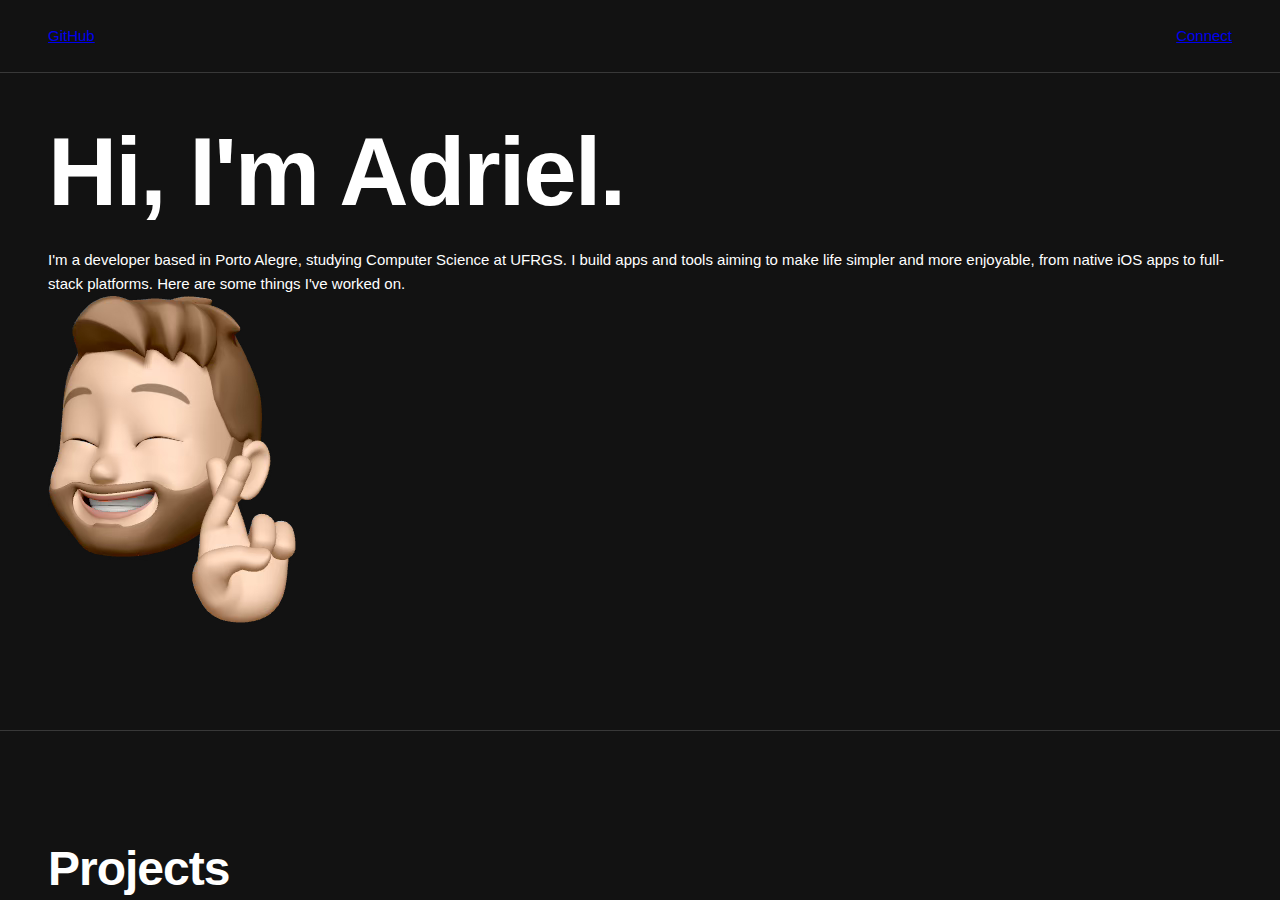
<file: index.html>
<!DOCTYPE html>
<html lang="en">

<head>
    <meta charset="UTF-8" />
    <meta http-equiv="refresh" content="0; url=/portfolio" />
    <meta http-equiv="Cache-Control" content="no-cache, no-store, must-revalidate" />
    <meta http-equiv="Pragma" content="no-cache" />
    <meta http-equiv="Expires" content="0" />
    <title>Adriel de Souza's website</title>
    <meta name="title" content="Adriel de Souza's website" />
    <meta name="description"
        content="I'm a developer based in Porto Alegre, studying Computer Science at UFRGS.I build apps and tools aiming to make life simpler and more enjoyable, from native iOS apps to full-stack platforms. Here are some things I've worked on." />
    <link rel="icon" href="/portfolio/assets/images/favicon.png">

    <!-- Open Graph / Facebook -->
    <meta property="og:type" content="website" />
    <meta property="og:title" content="Adriel de Souza's website" />
    <meta property="og:description"
        content="I'm a developer based in Porto Alegre, studying Computer Science at UFRGS.I build apps and tools aiming to make life simpler and more enjoyable, from native iOS apps to full-stack platforms. Here are some things I've worked on." />
    <meta property="og:image" content="/portfolio/assets/images/og.png" />

    <!-- X (Twitter) -->
    <meta property="twitter:card" content="summary_large_image" />
    <meta property="twitter:title" content="Adriel de Souza's website" />
    <meta property="twitter:description"
        content="I'm a developer based in Porto Alegre, studying Computer Science at UFRGS.I build apps and tools aiming to make life simpler and more enjoyable, from native iOS apps to full-stack platforms. Here are some things I've worked on." />
    <meta property="og:image" content="/portfolio/assets/images/og.png" />
</head>

<body></body>

</html>
</file>
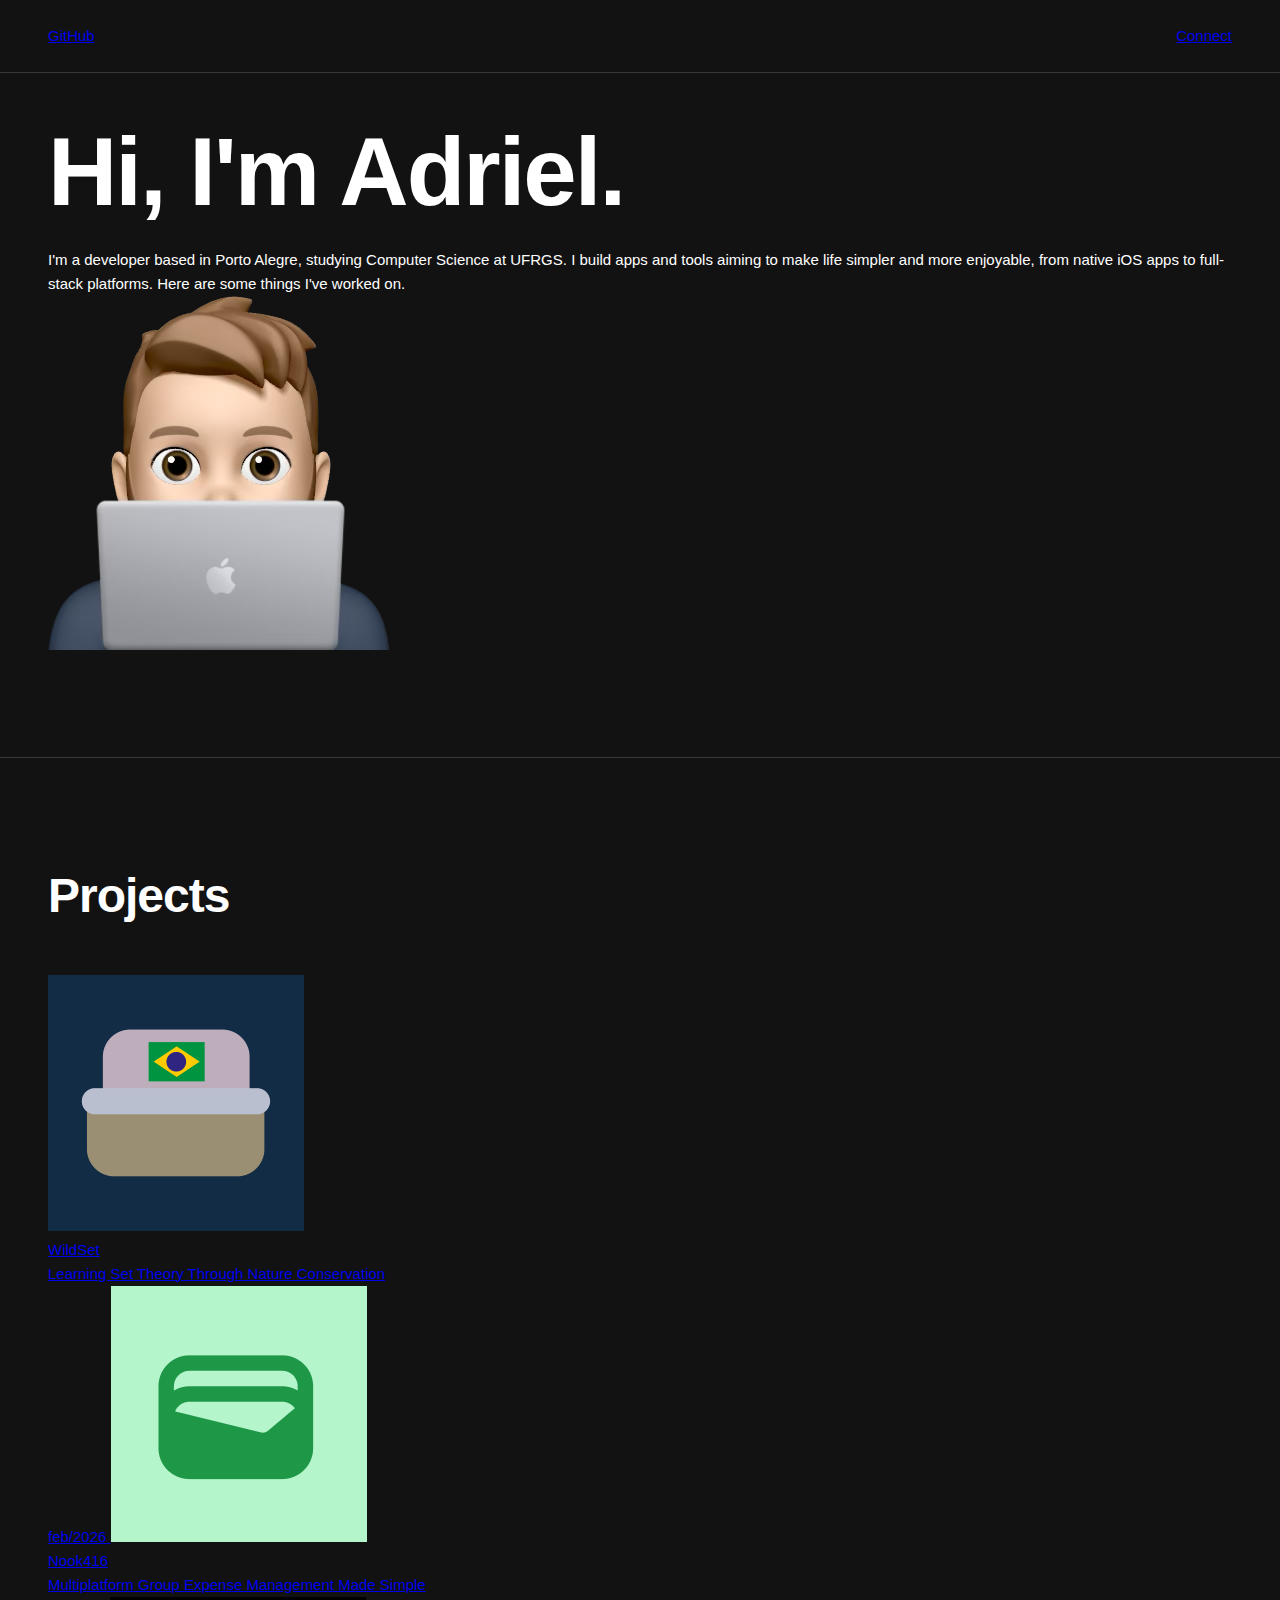
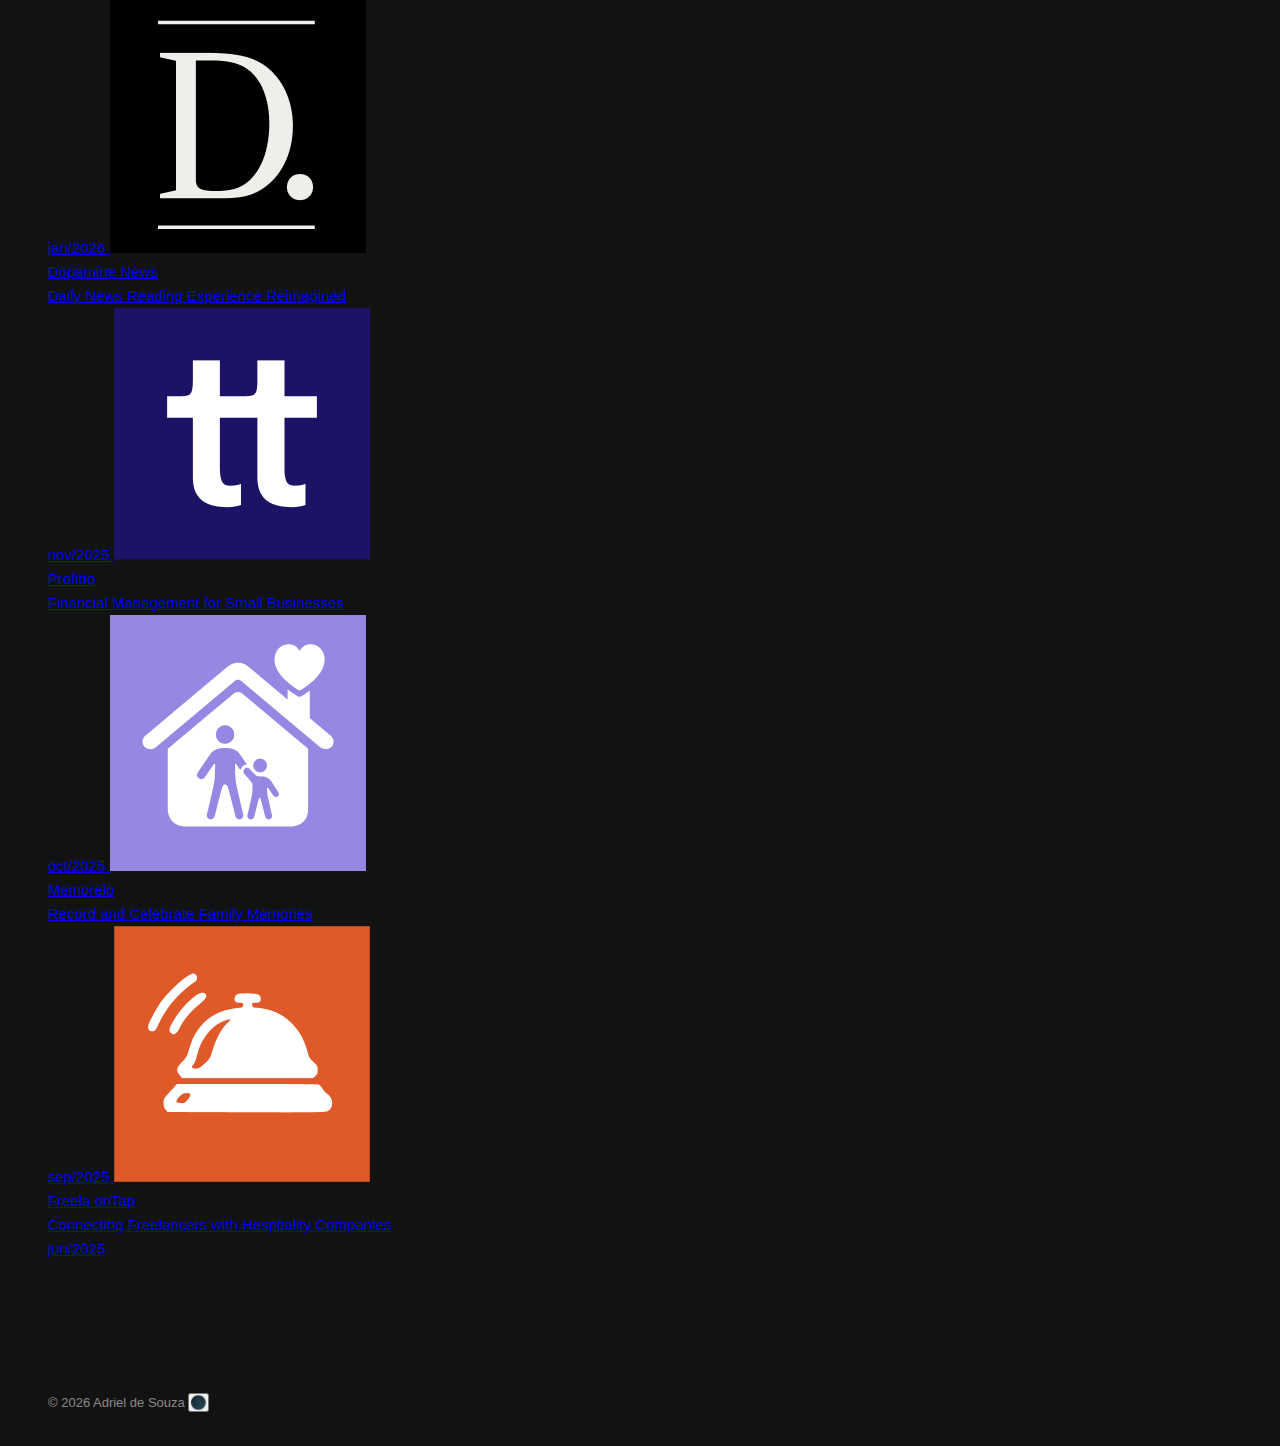
<file: portfolio/index.html>
<!DOCTYPE html>
<html lang="en">

<head>
    <meta charset="UTF-8" />
    <meta name="viewport" content="width=device-width, initial-scale=1.0" />

    <!-- Primary Meta Tags -->
    <title>Adriel de Souza • Portfolio</title>
    <meta name="title" content="Adriel de Souza • Portfolio" />
    <meta name="description"
        content="I'm a developer based in Porto Alegre, studying Computer Science at UFRGS.I build apps and tools aiming to make life simpler and more enjoyable, from native iOS apps to full-stack platforms. Here are some things I've worked on." />
    <link rel="icon" href="/portfolio/assets/images/favicon.png">

    <!-- Open Graph / Facebook -->
    <meta property="og:type" content="website" />
    <meta property="og:title" content="Adriel de Souza • Portfolio" />
    <meta property="og:description"
        content="I'm a developer based in Porto Alegre, studying Computer Science at UFRGS.I build apps and tools aiming to make life simpler and more enjoyable, from native iOS apps to full-stack platforms. Here are some things I've worked on." />
    <meta property="og:image" content="/portfolio/assets/images/og.png" />

    <!-- X (Twitter) -->
    <meta property="twitter:card" content="summary_large_image" />
    <meta property="twitter:title" content="Adriel de Souza • Portfolio" />
    <meta property="twitter:description"
        content="I'm a developer based in Porto Alegre, studying Computer Science at UFRGS.I build apps and tools aiming to make life simpler and more enjoyable, from native iOS apps to full-stack platforms. Here are some things I've worked on." />
    <meta property="og:image" content="/portfolio/assets/images/og.png" />

    <!-- Meta Tags Generated with https://metatags.io -->
    <link rel="stylesheet" href="style.css">
    <script src="theme.js"></script>
</head>

<body>

    <header>
        <div class="container">
            <a href="/portfolio" class="site-name">Adriel de Souza</a>
            <nav>
                <a href="https://github.com/dsadriel" target="_blank" rel="noopener">GitHub</a>
                <a href="https://linkedin.com/in/dsadriel" target="_blank" rel="noopener">Connect</a>
            </nav>
        </div>
    </header>

    <main>
        <div class="container">
            <section class="about">
                <div class="about-inner">
                    <div>
                        <h1>Hi, I'm <span>Adriel</span>.</h1>
                        <p>
                            I'm a developer based in Porto Alegre, studying Computer Science at UFRGS.
                            I build apps and tools aiming to make life simpler and more enjoyable,
                            from native iOS apps to full-stack platforms. Here are some things I've worked on.
                        </p>
                    </div>
                    <img id="memoji" alt="Adriel's Memoji" class="about-memoji">
                </div>
            </section>
            <script>
                const n = Math.floor(Math.random() * 6) + 1;
                document.getElementById('memoji').src = `assets/memoji/${n}.png`;
            </script>

            <section class="projects-section">
                <p class="section-label">Projects</p>
                <div id="projects-list"></div>
            </section>

        </div>
    </main>

    <footer>
        <div class="container">
            <span>&copy; 2026 Adriel de Souza</span>
            <button id="theme-toggle">🌑</button>
        </div>
    </footer>

    <script src="./projectData.js"></script>
    <script>
        async function loadProjects() {
            const projects = await fetchProjects();
            document.getElementById('projects-list').innerHTML = projects.map(p => `
                <a class="project-item" href="project/?name=${encodeURIComponent(p.name)}">
                    <img class="project-item-icon" src="${p.icon}" alt="${p.name} icon">
                    <div>
                        <div class="project-item-name">${p.name}</div>
                        <div class="project-item-headline">${p.headline}</div>
                    </div>
                    ${p.date ? `<span class="project-item-date">${p.date}</span>` : ''}
                </a>
            `).join('');
        }
        loadProjects();
    </script>
</body>

</html>
</file>
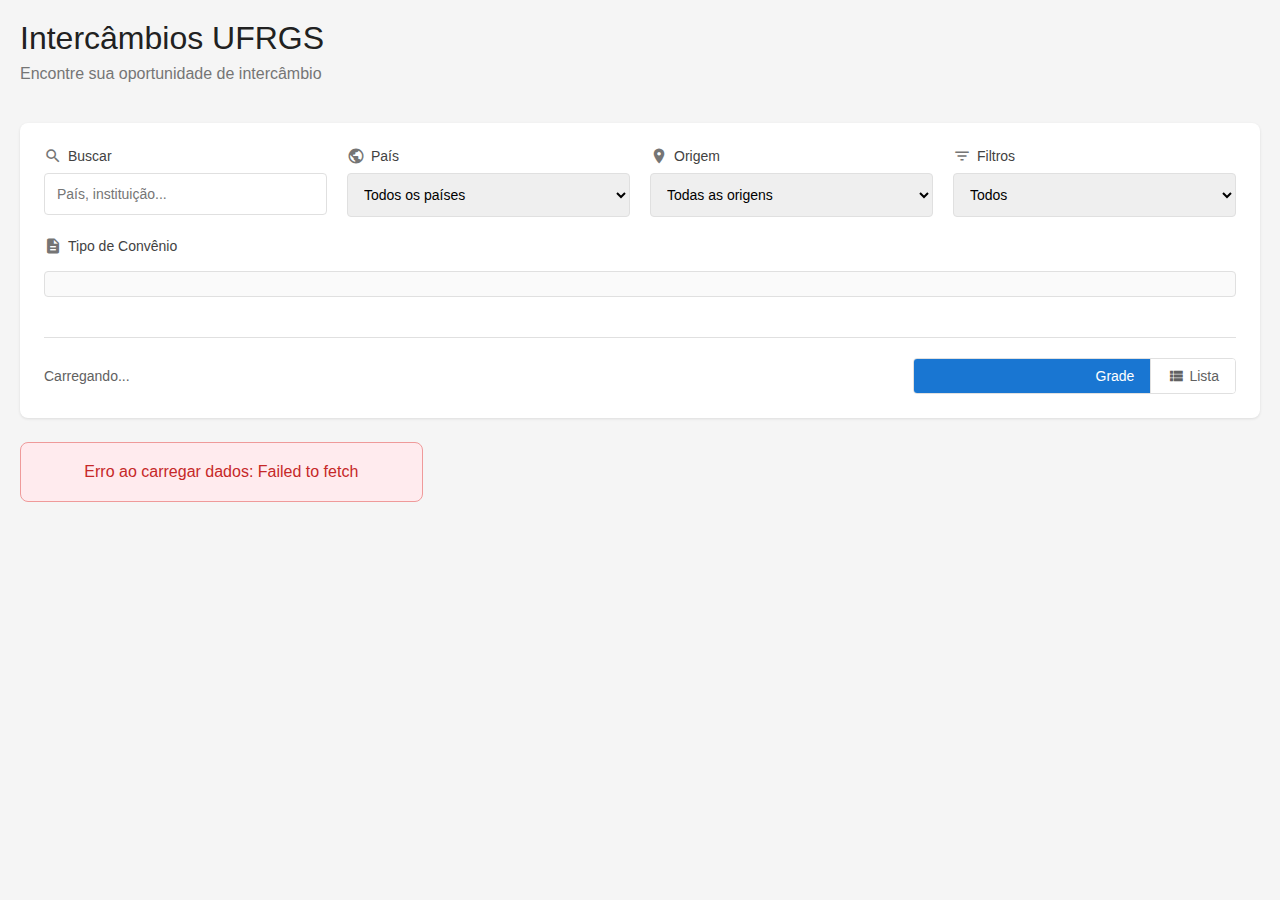
<file: ufrgs/mobilidade.html>
<!DOCTYPE html>
<html lang="pt-BR">
<head>
    <meta charset="UTF-8">
    <meta name="viewport" content="width=device-width, initial-scale=1.0">
    <title>Intercâmbios UFRGS</title>
    <link href="https://fonts.googleapis.com/icon?family=Material+Icons" rel="stylesheet">
    <style>
        * {
            margin: 0;
            padding: 0;
            box-sizing: border-box;
        }

        body {
            font-family: -apple-system, BlinkMacSystemFont, 'Segoe UI', Roboto, Oxygen, Ubuntu, Cantarell, sans-serif;
            background: #f5f5f5;
            min-height: 100vh;
            padding: 20px;
            color: #212121;
        }

        .container {
            max-width: 1400px;
            margin: 0 auto;
        }

        header {
            margin-bottom: 40px;
        }

        h1 {
            font-size: 32px;
            font-weight: 500;
            margin-bottom: 8px;
            color: #212121;
        }

        .subtitle {
            color: #757575;
            font-size: 16px;
        }

        .filters {
            background: white;
            padding: 24px;
            border-radius: 8px;
            box-shadow: 0 1px 3px rgba(0,0,0,0.1);
            margin-bottom: 24px;
        }

        .filter-group {
            display: grid;
            grid-template-columns: repeat(auto-fit, minmax(250px, 1fr));
            gap: 20px;
            margin-bottom: 20px;
        }

        .filter-group.tipo-filter {
            grid-column: 1 / -1;
        }

        .tipo-checkboxes {
            display: grid;
            grid-template-columns: repeat(auto-fill, minmax(280px, 1fr));
            gap: 12px;
            margin-top: 8px;
            max-height: 200px;
            overflow-y: auto;
            padding: 12px;
            background: #fafafa;
            border-radius: 4px;
            border: 1px solid #e0e0e0;
        }

        .checkbox-item {
            display: flex;
            align-items: center;
            gap: 8px;
        }

        .checkbox-item input[type="checkbox"] {
            width: 18px;
            height: 18px;
            cursor: pointer;
            margin: 0;
        }

        .checkbox-item label {
            margin: 0;
            cursor: pointer;
            font-size: 14px;
            font-weight: 400;
        }

        .filter-item {
            display: flex;
            flex-direction: column;
        }

        label {
            font-weight: 500;
            margin-bottom: 8px;
            color: #424242;
            font-size: 14px;
            display: flex;
            align-items: center;
            gap: 6px;
        }

        label .material-icons {
            font-size: 18px;
            color: #757575;
        }

        input, select {
            padding: 12px;
            border: 1px solid #e0e0e0;
            border-radius: 4px;
            font-size: 14px;
            transition: border-color 0.2s;
            font-family: inherit;
        }

        input:focus, select:focus {
            outline: none;
            border-color: #1976d2;
        }

        .stats {
            display: flex;
            justify-content: space-between;
            align-items: center;
            margin-top: 20px;
            padding-top: 20px;
            border-top: 1px solid #e0e0e0;
        }

        .stats-text {
            color: #616161;
            font-size: 14px;
        }

        .view-toggle {
            display: flex;
            gap: 0;
            border: 1px solid #e0e0e0;
            border-radius: 4px;
            overflow: hidden;
        }

        .view-btn {
            padding: 8px 16px;
            border: none;
            background: white;
            color: #616161;
            cursor: pointer;
            transition: all 0.2s;
            font-weight: 500;
            font-size: 14px;
            display: flex;
            align-items: center;
            gap: 4px;
        }

        .view-btn:not(:last-child) {
            border-right: 1px solid #e0e0e0;
        }

        .view-btn:hover {
            background: #f5f5f5;
        }

        .view-btn.active {
            background: #1976d2;
            color: white;
        }

        .view-btn .material-icons {
            font-size: 18px;
        }

        .results {
            display: grid;
            gap: 16px;
        }

        .results.grid-view {
            grid-template-columns: repeat(auto-fill, minmax(350px, 1fr));
        }

        .card {
            background: white;
            padding: 24px;
            border-radius: 8px;
            box-shadow: 0 1px 3px rgba(0,0,0,0.1);
            transition: box-shadow 0.2s;
            position: relative;
        }

        .card:hover {
            box-shadow: 0 4px 12px rgba(0,0,0,0.15);
        }

        .card-header {
            display: flex;
            justify-content: space-between;
            align-items: start;
            margin-bottom: 16px;
        }

        .country {
            display: inline-block;
            background: #e3f2fd;
            color: #1976d2;
            padding: 4px 12px;
            border-radius: 4px;
            font-size: 13px;
            font-weight: 500;
        }

        .favorite-btn {
            background: none;
            border: none;
            cursor: pointer;
            padding: 4px;
            color: #9e9e9e;
            transition: color 0.2s;
        }

        .favorite-btn:hover {
            color: #757575;
        }

        .favorite-btn.active {
            color: #d32f2f;
        }

        .favorite-btn .material-icons {
            font-size: 24px;
        }

        .institution {
            font-size: 18px;
            font-weight: 500;
            color: #212121;
            margin-bottom: 16px;
            line-height: 1.4;
        }

        .institution a {
            color: #1976d2;
            text-decoration: none;
        }

        .institution a:hover {
            text-decoration: underline;
        }

        .info-grid {
            display: grid;
            gap: 12px;
            margin-bottom: 16px;
        }

        .info-item {
            display: flex;
            gap: 8px;
            font-size: 14px;
            align-items: center;
        }

        .info-item .material-icons {
            font-size: 18px;
            color: #757575;
        }

        .info-label {
            font-weight: 500;
            color: #616161;
        }

        .info-value {
            color: #424242;
        }

        .tipo-links {
            margin-top: 16px;
            padding-top: 16px;
            border-top: 1px solid #f5f5f5;
        }

        .tipo-links a {
            display: inline-block;
            margin: 4px 4px 4px 0;
            padding: 6px 12px;
            background: #f5f5f5;
            color: #1976d2;
            text-decoration: none;
            border-radius: 4px;
            font-size: 13px;
            transition: background 0.2s;
        }

        .tipo-links a:hover {
            background: #e0e0e0;
        }

        .loading {
            text-align: center;
            color: #616161;
            font-size: 16px;
            padding: 40px;
        }

        .error {
            background: #ffebee;
            color: #c62828;
            padding: 20px;
            border-radius: 8px;
            text-align: center;
            border: 1px solid #ef9a9a;
        }

        .no-results {
            text-align: center;
            color: #616161;
            font-size: 16px;
            padding: 40px;
            background: white;
            border-radius: 8px;
        }

        .filter-tags {
            display: flex;
            flex-wrap: wrap;
            gap: 8px;
            margin-top: 16px;
        }

        .filter-tag {
            background: #f5f5f5;
            color: #424242;
            padding: 6px 12px;
            border-radius: 16px;
            font-size: 13px;
            display: flex;
            align-items: center;
            gap: 8px;
        }

        .filter-tag button {
            background: none;
            border: none;
            color: #757575;
            cursor: pointer;
            padding: 0;
            display: flex;
            align-items: center;
        }

        .filter-tag button:hover {
            color: #424242;
        }

        .filter-tag .material-icons {
            font-size: 16px;
        }
    </style>
</head>
<body>
    <div class="container">
        <header>
            <h1>Intercâmbios UFRGS</h1>
            <p class="subtitle">Encontre sua oportunidade de intercâmbio</p>
        </header>

        <div class="filters">
            <div class="filter-group">
                <div class="filter-item">
                    <label>
                        <span class="material-icons">search</span>
                        Buscar
                    </label>
                    <input type="text" id="search" placeholder="País, instituição...">
                </div>
                <div class="filter-item">
                    <label>
                        <span class="material-icons">public</span>
                        País
                    </label>
                    <select id="country">
                        <option value="">Todos os países</option>
                    </select>
                </div>
                <div class="filter-item">
                    <label>
                        <span class="material-icons">location_on</span>
                        Origem
                    </label>
                    <select id="origem">
                        <option value="">Todas as origens</option>
                    </select>
                </div>
                <div class="filter-item">
                    <label>
                        <span class="material-icons">filter_list</span>
                        Filtros
                    </label>
                    <select id="favorites">
                        <option value="all">Todos</option>
                        <option value="favoritesOnly">Apenas favoritos</option>
                    </select>
                </div>
            </div>
            <div class="filter-group tipo-filter">
                <div class="filter-item">
                    <label>
                        <span class="material-icons">description</span>
                        Tipo de Convênio
                    </label>
                    <div class="tipo-checkboxes" id="tipoCheckboxes"></div>
                </div>
            </div>
            <div class="filter-tags" id="filterTags"></div>
            <div class="stats">
                <div class="stats-text" id="statsText">Carregando...</div>
                <div class="view-toggle">
                    <button class="view-btn active" onclick="setView('grid')">
                        <span class="material-icons">grid_view</span>
                        Grade
                    </button>
                    <button class="view-btn" onclick="setView('list')">
                        <span class="material-icons">view_list</span>
                        Lista
                    </button>
                </div>
            </div>
        </div>

        <div class="results grid-view" id="results">
            <div class="loading">Carregando intercâmbios...</div>
        </div>
    </div>

    <script>
        let allData = [];
        let filteredData = [];
        let favorites = new Set(JSON.parse(localStorage.getItem('favorites') || '[]'));
        let currentView = 'grid';

        async function loadData() {
            try {
                const apiUrl = 'https://www.ufrgs.br/relinter/wp-admin/admin-ajax.php?action=wp_ajax_ninja_tables_public_action&table_id=2192&target_action=get-all-data&default_sorting=old_first&skip_rows=0&limit_rows=0&ninja_table_public_nonce=b97b765415';
                const proxyUrl = 'https://corsproxy.io/?' + encodeURIComponent(apiUrl);
                
                const response = await fetch(proxyUrl);
                const data = await response.json();
                allData = data;
                filteredData = data;
                populateFilters();
                renderResults();
            } catch (error) {
                console.error('Erro:', error);
                document.getElementById('results').innerHTML = '<div class="error">Erro ao carregar dados: ' + error.message + '</div>';
            }
        }

        function normalizeTipo(texto) {
            const textoLower = texto.toLowerCase();
            
            // Categorias principais
            if (textoLower.includes('erasmus')) return 'Convênio Erasmus+';
            if (textoLower.includes('mobilidade discente') || textoLower.includes('mobilidade de discente')) return 'Convênio de Mobilidade Discente';
            if (textoLower.includes('mobilidade docente')) return 'Convênio de Mobilidade Docente';
            if (textoLower.includes('mobilidade') && !textoLower.includes('discente') && !textoLower.includes('docente')) return 'Convênio de Mobilidade';
            if (textoLower.includes('dupla diplomação') || textoLower.includes('dupla diplomacao')) return 'Convênio de Dupla Diplomação';
            if (textoLower.includes('cotutela')) return 'Convênio de Cotutela';
            if (textoLower.includes('cooperação acadêmica') || textoLower.includes('cooperacao academica')) return 'Convênio de Cooperação Acadêmica';
            if (textoLower.includes('cooperação cultural') || textoLower.includes('cooperacao cultural')) return 'Convênio de Cooperação Cultural';
            if (textoLower.includes('pesquisa')) return 'Convênio de Pesquisa';
            if (textoLower.includes('ensino')) return 'Convênio de Ensino';
            if (textoLower.includes('financiamento')) return 'Convênio de Financiamento';
            if (textoLower.includes('ipodia')) return 'Convênio iPodia Alliance';
            if (textoLower.includes('protocolo')) return 'Protocolo';
            
            return texto;
        }

        function populateFilters() {
            const countries = [...new Set(allData.map(item => item.value.pais))].sort();
            const origens = [...new Set(allData.map(item => item.value.origem))].sort();
            
            // Extrair e normalizar tipos de convênio
            const tiposSet = new Set();
            allData.forEach(item => {
                const tipoText = stripHTML(item.value.tipo);
                // Separar por ponto e vírgula
                const tipos = tipoText.split(/[;]/).map(t => t.trim()).filter(t => t);
                tipos.forEach(tipo => {
                    const normalizado = normalizeTipo(tipo);
                    tiposSet.add(normalizado);
                });
            });
            const tipos = [...tiposSet].sort();
            
            const countrySelect = document.getElementById('country');
            countries.forEach(country => {
                const option = document.createElement('option');
                option.value = country;
                option.textContent = country;
                countrySelect.appendChild(option);
            });

            const origemSelect = document.getElementById('origem');
            origens.forEach(origem => {
                const option = document.createElement('option');
                option.value = origem;
                option.textContent = origem;
                origemSelect.appendChild(option);
            });

            const tipoCheckboxes = document.getElementById('tipoCheckboxes');
            tipos.forEach((tipo, index) => {
                const checkboxItem = document.createElement('div');
                checkboxItem.className = 'checkbox-item';
                checkboxItem.innerHTML = `
                    <input type="checkbox" id="tipo_${index}" value="${tipo}" onchange="filterData()">
                    <label for="tipo_${index}">${tipo}</label>
                `;
                tipoCheckboxes.appendChild(checkboxItem);
            });
        }

        function stripHTML(html) {
            const tmp = document.createElement('div');
            tmp.innerHTML = html;
            return tmp.textContent || tmp.innerText || '';
        }

        function filterData() {
            const search = document.getElementById('search').value.toLowerCase();
            const country = document.getElementById('country').value;
            const origem = document.getElementById('origem').value;
            const favFilter = document.getElementById('favorites').value;
            
            // Obter tipos selecionados
            const tipoCheckboxes = document.querySelectorAll('#tipoCheckboxes input[type="checkbox"]:checked');
            const tiposSelecionados = Array.from(tipoCheckboxes).map(cb => cb.value);

            filteredData = allData.filter(item => {
                const matchSearch = search === '' || 
                    item.value.pais.toLowerCase().includes(search) ||
                    stripHTML(item.value.instituicao).toLowerCase().includes(search);
                
                const matchCountry = country === '' || item.value.pais === country;
                const matchOrigem = origem === '' || item.value.origem === origem;
                
                // Verificar se algum dos tipos normalizados corresponde aos filtros selecionados
                let matchTipo = true;
                if (tiposSelecionados.length > 0) {
                    const tipoText = stripHTML(item.value.tipo);
                    const tipos = tipoText.split(/[;]/).map(t => t.trim()).filter(t => t);
                    const tiposNormalizados = tipos.map(t => normalizeTipo(t));
                    matchTipo = tiposNormalizados.some(t => tiposSelecionados.includes(t));
                }
                
                const matchFavorites = favFilter === 'all' || 
                    (favFilter === 'favoritesOnly' && favorites.has(item.value.___id___));

                return matchSearch && matchCountry && matchOrigem && matchTipo && matchFavorites;
            });

            updateFilterTags();
            renderResults();
        }

        function updateFilterTags() {
            const tags = [];
            const search = document.getElementById('search').value;
            const country = document.getElementById('country').value;
            const origem = document.getElementById('origem').value;
            const favFilter = document.getElementById('favorites').value;
            
            const tipoCheckboxes = document.querySelectorAll('#tipoCheckboxes input[type="checkbox"]:checked');
            const tiposSelecionados = Array.from(tipoCheckboxes).map(cb => cb.value);

            if (search) tags.push({label: `Busca: ${search}`, clear: 'search'});
            if (country) tags.push({label: `País: ${country}`, clear: 'country'});
            if (origem) tags.push({label: `Origem: ${origem}`, clear: 'origem'});
            tiposSelecionados.forEach(tipo => {
                tags.push({label: `Tipo: ${tipo}`, clear: 'tipo', tipoValue: tipo});
            });
            if (favFilter === 'favoritesOnly') tags.push({label: 'Apenas favoritos', clear: 'favorites'});

            const tagsContainer = document.getElementById('filterTags');
            tagsContainer.innerHTML = tags.map(tag => `
                <div class="filter-tag">
                    ${tag.label}
                    <button onclick="clearFilter('${tag.clear}'${tag.tipoValue ? `, '${tag.tipoValue}'` : ''})">
                        <span class="material-icons">close</span>
                    </button>
                </div>
            `).join('');
        }

        function clearFilter(filter, tipoValue) {
            if (filter === 'tipo' && tipoValue) {
                // Desmarcar checkbox específico
                const checkboxes = document.querySelectorAll('#tipoCheckboxes input[type="checkbox"]');
                checkboxes.forEach(cb => {
                    if (cb.value === tipoValue) cb.checked = false;
                });
            } else {
                document.getElementById(filter).value = filter === 'favorites' ? 'all' : '';
            }
            filterData();
        }

        function toggleFavorite(id) {
            if (favorites.has(id)) {
                favorites.delete(id);
            } else {
                favorites.add(id);
            }
            localStorage.setItem('favorites', JSON.stringify([...favorites]));
            renderResults();
        }

        function setView(view) {
            currentView = view;
            document.querySelectorAll('.view-btn').forEach(btn => btn.classList.remove('active'));
            event.target.closest('.view-btn').classList.add('active');
            const results = document.getElementById('results');
            results.className = view === 'grid' ? 'results grid-view' : 'results';
        }

        function renderResults() {
            const results = document.getElementById('results');
            const statsText = document.getElementById('statsText');
            
            statsText.textContent = `${filteredData.length} de ${allData.length} intercâmbios`;

            if (filteredData.length === 0) {
                results.innerHTML = '<div class="no-results">Nenhum intercâmbio encontrado com os filtros aplicados.</div>';
                return;
            }

            results.innerHTML = filteredData.map(item => {
                const isFavorite = favorites.has(item.value.___id___);
                return `
                    <div class="card">
                        <div class="card-header">
                            <span class="country">${item.value.pais}</span>
                            <button class="favorite-btn ${isFavorite ? 'active' : ''}" onclick="toggleFavorite(${item.value.___id___})">
                                <span class="material-icons">${isFavorite ? 'favorite' : 'favorite_border'}</span>
                            </button>
                        </div>
                        <div class="institution">${item.value.instituicao}</div>
                        <div class="info-grid">
                            <div class="info-item">
                                <span class="material-icons">event</span>
                                <span class="info-label">Início:</span>
                                <span class="info-value">${item.value.data_inicio}</span>
                            </div>
                            <div class="info-item">
                                <span class="material-icons">event</span>
                                <span class="info-label">Fim:</span>
                                <span class="info-value">${item.value.data_fim}</span>
                            </div>
                            <div class="info-item">
                                <span class="material-icons">location_on</span>
                                <span class="info-label">Origem:</span>
                                <span class="info-value">${item.value.origem}</span>
                            </div>
                        </div>
                        <div class="tipo-links">
                            ${item.value.tipo}
                        </div>
                    </div>
                `;
            }).join('');
        }

        document.getElementById('search').addEventListener('input', filterData);
        document.getElementById('country').addEventListener('change', filterData);
        document.getElementById('origem').addEventListener('change', filterData);
        document.getElementById('favorites').addEventListener('change', filterData);

        loadData();
    </script>
</body>
</html>
</file>
<file: portfolio/style.css>
*, *::before, *::after { box-sizing: border-box; margin: 0; padding: 0; }

:root {
  --blue: #5A9BF5;
  --orange: #EE9F00;
  --bg: #121212;
  --bg-inverse: #FFFFFF;
  --surface-0: #1A1A1A;
  --surface-1: #242424;
  --surface-2: #383838;
  --text: #FFFFFF;
  --text-muted: rgba(255, 255, 255, 0.50);
  --text-subtle: rgba(255, 255, 255, 0.75);
  --icon-filter: invert(1);
}

html { scroll-behavior: smooth; }

body {
  background: var(--bg);
  color: var(--text);
  font-family: 'DM Sans', sans-serif;
  font-size: 15px;
  line-height: 1.6;
  overflow-x: hidden;
}

/* ─── NAV ─── */
nav {
  position: fixed;
  top: 0; left: 0; right: 0;
  z-index: 100;
  display: flex;
  align-items: center;
  justify-content: space-between;
  padding: 24px 48px;
  background: var(--bg);
  border-bottom: 1px solid var(--surface-2);
}

.nav-logo {
  font-family: 'Syne', sans-serif;
  font-weight: 800;
  font-size: 20px;
  color: var(--text);
  text-decoration: none;
  letter-spacing: -0.5px;
}

.nav-logo span { color: var(--blue); }

.nav-links {
  display: flex;
  gap: 36px;
  list-style: none;
}

.nav-links a {
  color: var(--text-subtle);
  text-decoration: none;
  font-size: 14px;
  font-weight: 500;
  letter-spacing: 0.02em;
  transition: color 0.2s;
}

.nav-links a:hover { color: var(--blue); }

.lang-toggle {
  background: var(--surface-1);
  border: 1px solid var(--surface-2);
  color: var(--text);
  padding: 8px 12px;
  font-family: 'Syne', sans-serif;
  font-weight: 700;
  font-size: 11px;
  display: flex;
  align-items: center;
  justify-content: center;
  cursor: pointer;
  border-radius: 4px;
  transition: all 0.2s;
  margin-left: 20px;
  letter-spacing: 0.05em;
}

.lang-toggle:hover {
  border-color: var(--blue);
  background: var(--surface-2);
}

/* ─── HERO ─── */
#hero {
  min-height: 100vh;
  display: grid;
  grid-template-columns: 1fr auto;
  align-items: center;
  padding: 120px 48px 80px;
  gap: 48px;
}

.hero-text { max-width: 560px; }

.hero-eyebrow {
  display: inline-flex;
  align-items: center;
  gap: 8px;
  font-size: 12px;
  font-weight: 600;
  letter-spacing: 0.12em;
  text-transform: uppercase;
  color: var(--blue);
  margin-bottom: 20px;
}

.hero-eyebrow::before {
  content: '';
  display: block;
  width: 32px; height: 2px;
  background: var(--blue);
}

h1 {
  font-family: 'Syne', sans-serif;
  font-weight: 800;
  font-size: clamp(60px, 8vw, 96px);
  line-height: 1;
  letter-spacing: -2px;
  color: var(--text);
  margin-bottom: 28px;
}

.hero-desc {
  color: var(--text-subtle);
  font-size: 16px;
  line-height: 1.75;
  max-width: 440px;
  margin-bottom: 36px;
}

.hero-links {
  display: flex;
  gap: 12px;
  flex-wrap: wrap;
}

.btn {
  display: inline-flex;
  align-items: center;
  gap: 8px;
  padding: 12px 24px;
  font-family: 'DM Sans', sans-serif;
  font-size: 14px;
  font-weight: 600;
  cursor: pointer;
  transition: all 0.2s;
  text-decoration: none;
  border: none;
}

.btn-primary {
  background: var(--blue);
  color: var(--bg-inverse);
}

.btn-primary:hover { 
  background: var(--text); 
  color: var(--bg);
 transform: translateY(-2px);
}

.btn-primary:hover img {
  filter: none !important;
}

.btn-ghost {
  background: transparent;
  color: var(--text);
  border: 1px solid var(--surface-2);
}
.btn-ghost:hover { 
  border-color: var(--text); 
  background: var(--surface-1); 
}


/* ─── HERO PHOTO ─── */
.hero-photo-wrap {
  position: relative;
}

.hero-photo-frame {
width: 360px; 
height: 454px;
position: relative;
border: 1px solid var(--surface-2);
overflow: hidden;
  transform: rotate(1.5deg);
}

/* Layer 1: Background */
.photo-bg {
position: absolute;
top: 0; left: 0;
width: 100%; height: 100%;
background: var(--blue);
z-index: 0;
}

/* Shared styles for both image layers */
.photo-layer {
position: absolute;
bottom: 0; left: 50%;
transform: translateX(-50%);
width: 100%; 
height: 100%;
object-fit: cover; /* Use 'contain' if your cutout gets cropped too much */
transition: opacity 0.4s ease;
}

/* Layer 2: B&W / Green overlay */
.photo-overlay {
z-index: 1;
filter: grayscale(100%) sepia(30%) hue-rotate(90deg) contrast(1.1);
opacity: 1;
}

/* Layer 3: Full color main picture */
.photo-main {
z-index: 2;
opacity: 0;
}

/* Hover Interaction */
.hero-photo-frame:hover .photo-overlay {
opacity: 0;
}

.hero-photo-frame:hover .photo-main {
opacity: 1;
}

/* Badge (Tag) Fix */
.hero-photo-tag {
position: absolute;
bottom: -16px; right: -16px;
background: var(--orange);
color: var(--bg-inverse);
font-family: 'Syne', sans-serif;
font-weight: 800;
font-size: 10px;
letter-spacing: 0.08em;
text-transform: uppercase;
padding: 8px 14px;
z-index: 10; 
transform: rotate(-1.5deg);
}

/* ─── SECTION LAYOUT ─── */
section { 
  padding: 100px 48px; 
  border-bottom: 1px solid var(--surface-2);
 }
section:last-of-type { border-bottom: none; }

.section-label {
  font-family: 'Syne', sans-serif;
  font-weight: 800;
  font-size: clamp(32px, 4vw, 48px);
  letter-spacing: -1px;
  margin-bottom: 40px;
}

/* ─── WORK ─── */
#work { background: var(--bg); }

.work-header {
  display: flex;
  align-items: flex-end;
  justify-content: space-between;
  margin-bottom: 32px;
  flex-wrap: wrap;
  gap: 16px;
}

/* Filter tabs */
.filter-tabs {
  display: flex;
  gap: 8px;
  flex-wrap: wrap;
}

.tab {
  padding: 8px 18px;
  font-size: 13px;
  font-weight: 600;
  cursor: pointer;
  border: 1px solid var(--surface-2);
  color: var(--text-muted);
  background: transparent;
  transition: all 0.2s;
  font-family: 'DM Sans', sans-serif;
}
.tab:hover { border-color: var(--text); color: var(--text); }
.tab.active {
  background: var(--blue);
  border-color: var(--blue);
  color: var(--bg-inverse);
}

/* Grid */
.projects-grid {
  display: grid;
  grid-template-columns: repeat(4, 1fr);
  gap: 16px;
}

.project-card {
  background: var(--surface-1);
  border: 1px solid var(--surface-2);
  cursor: pointer;
  transition: border-color 0.2s;
  display: flex;
  flex-direction: column;
  text-decoration: none;
  color: inherit;
}

.project-card:hover {
  border-color: var(--blue);
}

.project-thumb {
  width: 100%;
  aspect-ratio: 4/3;
  display: flex;
  align-items: center;
  justify-content: center;
  border-bottom: 1px solid var(--surface-2);
  overflow: hidden;
}

.project-thumb img {
  width: 100%;
  height: 100%;
  object-fit: cover;
}

.icon-grid {
  display: grid;
  grid-template-columns: repeat(5, 1fr);
  gap: 12px;
  padding: 0;
  margin: 0;
  width: 250%;
  height: 250%;
  transform: rotate(-30deg);
  opacity: 0.2;
  pointer-events: none;
  zoom: 1;
}

.icon-grid img {
  width: 100%;
  aspect-ratio: 1;
  object-fit: contain;
  background: none;
  display: block;
}

.has-no-cover {
  display: flex;
  align-items: center;
  justify-content: center;
  background-color: #2563eb;
  overflow: hidden;
}

.project-thumb-icon {
  font-size: 40px;
}

/* Solid flat colors for thumbs as fallbacks */
.project-card:nth-child(1) .project-thumb { background: #2563eb; }
.project-card:nth-child(2) .project-thumb { background: #ea580c; }
.project-card:nth-child(3) .project-thumb { background: #7c3aed; }
.project-card:nth-child(4) .project-thumb { background: #059669; }
.project-card:nth-child(5) .project-thumb { background: #dc2626; }
.project-card:nth-child(6) .project-thumb { background: #d97706; }
.project-card:nth-child(7) .project-thumb { background: #0891b2; }
.project-card:nth-child(8) .project-thumb { background: #db2777; }

.project-info {
  padding: 16px;
  display: flex;
  flex-direction: column;
  gap: 8px;
  flex: 1;
}

.project-name {
  font-family: 'Syne', sans-serif;
  font-weight: 700;
  font-size: 16px;
  line-height: 1.3;
}

.project-desc {
  font-size: 13px;
  color: var(--text-subtle);
  line-height: 1.5;
  flex: 1;
}

.project-footer {
  margin-top: 12px;
}

.project-tag {
  display: inline-block;
  font-size: 10px;
  font-weight: 700;
  letter-spacing: 0.08em;
  text-transform: uppercase;
  color: var(--blue);
}

.project-skills {
  display: flex;
  gap: 4px;
  flex-wrap: wrap;
}

.project-skill {
  font-size: 10px;
  color: var(--text);
  border: 1px solid var(--surface-2);
  padding: 2px 6px;
}

/* ─── SKILLS + EXPERIENCE ─── */
#skills-experience {
  display: grid;
  grid-template-columns: 1fr 1fr;
  gap: 64px;
  background: var(--surface-0);
}

.download-cv {
  display: inline-flex;
  align-items: center;
  gap: 10px;
  padding: 12px 24px;
  background: var(--blue);
  color: var(--bg-inverse);
  font-family: 'DM Sans', sans-serif;
  font-size: 14px;
  font-weight: 700;
  text-decoration: none;
  transition: all 0.2s;
  margin-top: 32px;
}

.download-cv:hover {
  background: var(--text);
  color: var(--bg);
  transform: translateY(-2px);
}

.download-cv:hover img {
  filter: none !important;
}

.skill-category {
  margin-bottom: 32px;
}

.skill-category-title {
  font-family: 'Syne', sans-serif;
  font-weight: 700;
  font-size: 14px;
  letter-spacing: 0.05em;
  text-transform: uppercase;
  color: var(--text-subtle);
  margin-bottom: 12px;
}

.skill-tags {
  display: flex;
  flex-wrap: wrap;
  gap: 8px;
}

.skill-tag {
  font-size: 12px;
  font-weight: 500;
  padding: 6px 14px;
  background: var(--bg);
  border: 1px solid var(--surface-2);
  color: var(--text);
}

/* Experience */
.exp-item {
  padding-bottom: 32px;
  margin-bottom: 32px;
  border-bottom: 1px solid var(--surface-2);
}

.exp-item:last-child { border-bottom: none; margin-bottom: 0; padding-bottom: 0; }

.exp-meta {
  display: flex;
  justify-content: space-between;
  align-items: flex-start;
  margin-bottom: 4px;
  gap: 12px;
  flex-wrap: wrap;
}

.exp-role {
  font-family: 'Syne', sans-serif;
  font-weight: 700;
  font-size: 16px;
}

.exp-period {
  font-size: 12px;
  color: var(--orange);
  font-weight: 600;
}

.exp-company {
  font-size: 13px;
  color: var(--blue);
  margin-bottom: 12px;
  font-weight: 500;
}

.exp-desc {
  font-size: 14px;
  color: var(--text-subtle);
  line-height: 1.6;
}

/* ─── EDUCATION ─── */
#education {
  background: var(--bg);
}

.edu-degree {
  font-family: 'Syne', sans-serif;
  font-weight: 700;
  font-size: 20px;
  margin-bottom: 4px;
}

.edu-school {
  font-size: 14px;
  color: var(--blue);
  margin-bottom: 6px;
  font-weight: 600;
}

.edu-period {
  font-size: 13px;
  color: var(--text-muted);
  margin-bottom: 16px;
}

.edu-desc {
  font-size: 14px;
  color: var(--text-subtle);
  line-height: 1.6;
}

/* ─── CONTACT ─── */
#contact {
  text-align: center;
  background: var(--surface-0);
  overflow: visible;
}

.contact-headline {
  font-family: 'Syne', sans-serif;
  font-weight: 800;
  font-size: clamp(40px, 6vw, 64px);
  letter-spacing: -0.03em;
  line-height: 1.1;
  margin-bottom: 24px;
  padding: 0.2em 0;
}

.contact-headline span { 
  color: var(--blue);
  display: inline-block;
  line-height: 1;
  padding-bottom: 0.1em;
}

.contact-sub {
  color: var(--text-subtle);
  font-size: 16px;
  max-width: 440px;
  margin: 0 auto 40px;
  line-height: 1.6;
}

.contact-actions {
  display: flex;
  gap: 16px;
  justify-content: center;
  flex-wrap: wrap;
  margin-bottom: 64px;
}

.social-links {
  display: flex;
  gap: 24px;
  justify-content: center;
  align-items: center;
}

.social-link {
  display: flex;
  align-items: center;
  gap: 10px;
  color: var(--text-muted);
  text-decoration: none;
  font-size: 14px;
  font-weight: 500;
  transition: color 0.2s;
}

.social-link:hover { color: var(--text); }

.social-icon {
  width: 40px; height: 40px;
  background: var(--surface-1);
  border: 1px solid var(--surface-2);
  display: flex;
  align-items: center;
  justify-content: center;
  font-size: 16px;
  transition: border-color 0.2s;
}

.social-icon img {
  width: 18px;
  height: 18px;
  object-fit: contain;
}

.social-link:hover .social-icon {
  border-color: var(--text);
}

/* ─── FOOTER ─── */
footer {
  padding: 32px 48px;
  background: var(--bg);
  display: flex;
  justify-content: space-between;
  align-items: center;
  font-size: 13px;
  color: var(--text-muted);
}

/* ─── DIVIDER ─── */
.divider {
  width: 1px; height: 24px;
  background: var(--surface-2);
}

/* ─── ANIMATIONS ─── */
.fade-up {
  opacity: 0;
  transform: translateY(16px);
  animation: fadeUp 0.6s ease forwards;
}

@keyframes fadeUp {
  to { opacity: 1; transform: translateY(0); }
}

.fade-up:nth-child(1) { animation-delay: 0.1s; }
.fade-up:nth-child(2) { animation-delay: 0.2s; }
.fade-up:nth-child(3) { animation-delay: 0.3s; }
.fade-up:nth-child(4) { animation-delay: 0.4s; }

/* ─── RESPONSIVE ─── */
@media (max-width: 900px) {
  nav { padding: 16px 24px; }
  .nav-links { gap: 20px; }
  .nav-links li:last-child { display: none; }
  #hero { 
    grid-template-columns: 1fr; 
    padding: 120px 24px 80px;
    text-align: center;
    justify-items: center;
  }
  .hero-text {
    order: 2;
    display: flex;
    flex-direction: column;
    align-items: center;
  }
  h1 {
    order: 1;
    margin-bottom: 8px;
  }
  .hero-eyebrow {
    order: 2;
    margin-bottom: 24px;
  }
  .hero-eyebrow::before {
    display: none;
  }
  .hero-desc {
    order: 3;
    margin: 0 auto 36px;
  }
  .hero-links {
    order: 4;
    justify-content: center;
  }
  .hero-photo-wrap { 
    display: block;
    margin: 0 auto 16px;
    width: fit-content;
    order: 1;
  }
  .hero-photo-frame {
    width: min(280px, 65vw);
    height: auto;
    aspect-ratio: 360 / 454;
  }
  section { padding: 80px 24px; }
  .projects-grid { grid-template-columns: repeat(2, 1fr); }
  #skills-experience { grid-template-columns: 1fr; gap: 64px; }
  footer { padding: 32px 24px; flex-direction: column; gap: 12px; text-align: center; }
}

@media (max-width: 560px) {
  .projects-grid { grid-template-columns: 1fr; }
}

/* ─── LANG SWIPE ANIMATION ─── */
.lang-swipe {
  position: fixed;
  top: 0;
  left: -100%;
  width: 100%;
  height: 100%;
  background: var(--blue);
  z-index: 10000;
  pointer-events: none;
}

@keyframes swipeFull {
  0% { left: -100%; }
  45%, 55% { left: 0; }
  100% { left: 100%; }
}

@keyframes swipeToCenter {
  0% { left: -100%; }
  100% { left: 0; }
}

@keyframes swipeFromCenter {
  0% { left: 0; }
  100% { left: 100%; }
}

.lang-swipe.active-full {
  animation: swipeFull 0.8s cubic-bezier(0.7, 0, 0.3, 1) forwards;
}

.lang-swipe.active-to-center {
  animation: swipeToCenter 0.4s cubic-bezier(0.7, 0, 0.3, 1) forwards;
}

.lang-swipe.active-from-center {
  animation: swipeFromCenter 0.4s cubic-bezier(0.7, 0, 0.3, 1) forwards;
}
</file>
